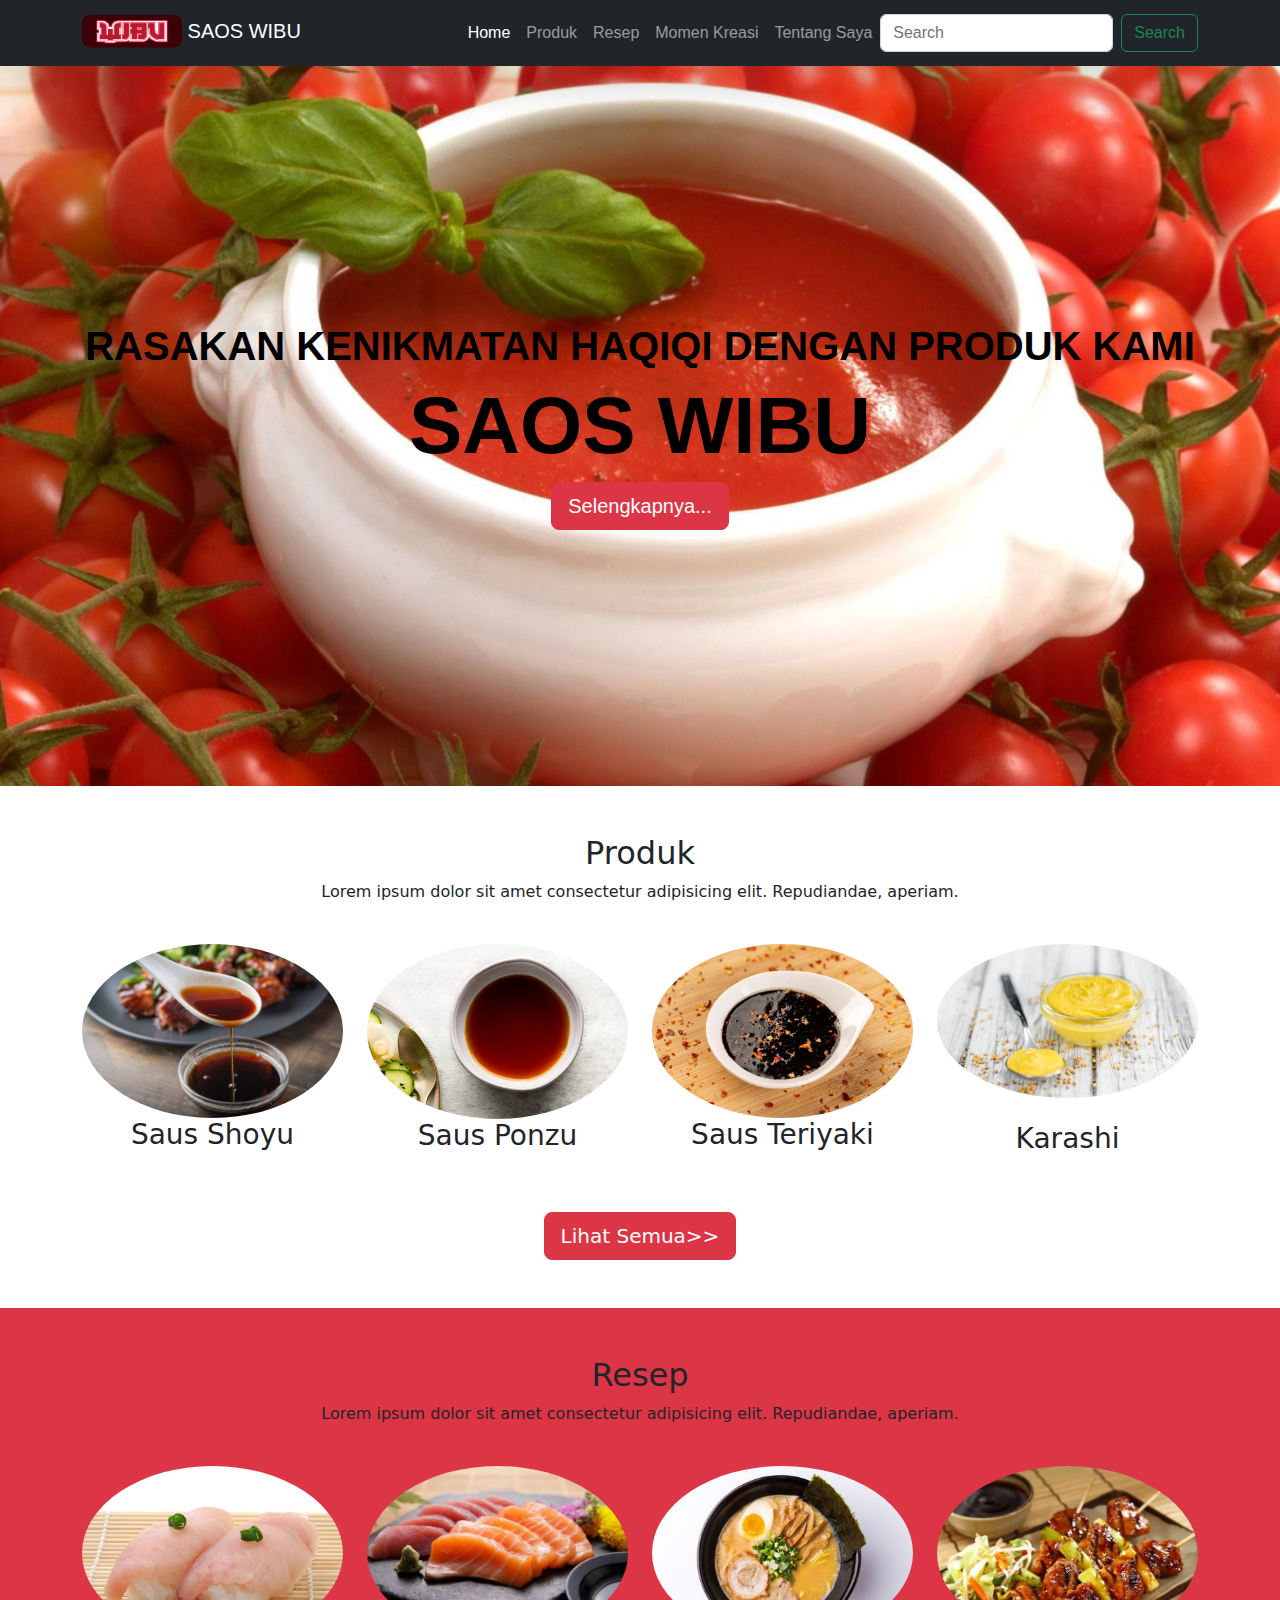
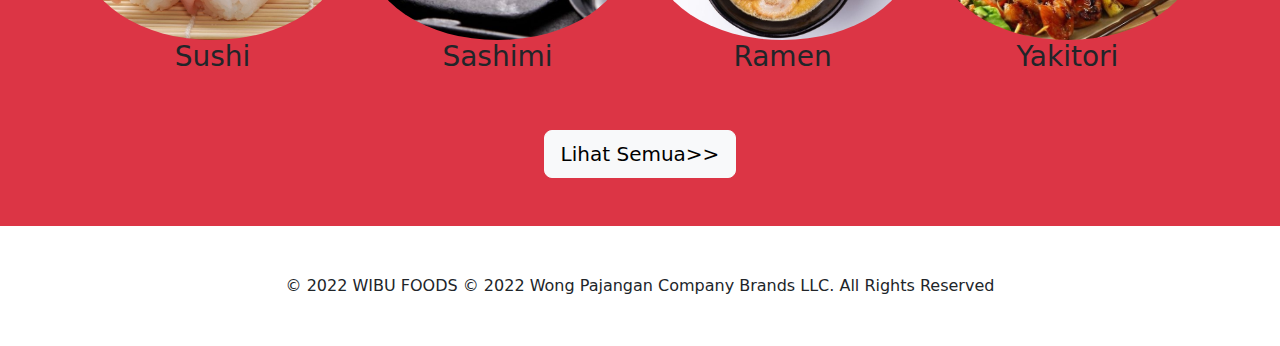
<file: index.html>
<!DOCTYPE html>
<html lang="en">

<head>
    <meta charset="UTF-8">
    <meta http-equiv="X-UA-Compatible" content="IE=edge">
    <meta name="viewport" content="width=device-width, initial-scale=1.0">
    <title>Saos WIBU</title>
    <link rel="stylesheet" href="./BS5/css/bootstrap.min.css">
    <link rel="stylesheet" href="style.css">
    <link rel="preconnect" href="https://fonts.googleapis.com">
</head>

<body>
    <nav class="navbar navbar-expand-lg bg-dark navbar-dark shadow-lg">
        <div class="container">
            <a class="navbar-brand" href="#">
                <img src="img/logo.png" alt="" width="100" height="40">
                SAOS WIBU
            </a>
            <button class="navbar-toggler" type="button" data-bs-toggle="collapse"
                data-bs-target="#navbarSupportedContent" aria-controls="navbarSupportedContent" aria-expanded="false"
                aria-label="Toggle navigation">
                <span class="navbar-toggler-icon"></span>
            </button>
            <div class="collapse navbar-collapse" id="navbarSupportedContent">
                <ul class="navbar-nav ms-auto mb-2 mb-lg-0">
                    <li class="nav-item">
                        <a class="nav-link active" aria-current="page" href="">Home</a>
                    </li>
                    <li class="nav-item">
                        <a class="nav-link" href="produk.html">Produk</a>
                    </li>
                    <li class="nav-item">
                        <a class="nav-link" href="resep.html">Resep</a>
                    </li>
                    <li class="nav-item">
                        <a class="nav-link" href="momen.html">Momen Kreasi</a>
                    </li>
                    <li class="nav-item">
                        <a class="nav-link" href="tentang.html">Tentang Saya</a>
                    </li>
                </ul>
                <form class="d-flex" role="search">
                    <input class="form-control me-2" type="search" placeholder="Search" aria-label="Search">
                    <button class="btn btn-outline-success" type="submit">Search</button>
                </form>
            </div>
        </div>
    </nav>
    <div class="container-fluid banner">
        <div class="container text-center">
            <h4 class="display-6 fw-bold">
                RASAKAN KENIKMATAN HAQIQI DENGAN PRODUK KAMI
            </h4>
            <h3 class="display-1 fw-bold">
                SAOS WIBU
            </h3>
            <a href="#sample">
                <button type="button" class="btn btn-danger btn-lg">
                    Selengkapnya...
                </button>
            </a>
        </div>
    </div>
    <div class="container-fluid sample pt-5 pb-5">
        <div class="container text-center">
            <h2 class="display 3" id="sample">Produk</h2>
            <p>
                Lorem ipsum dolor sit amet consectetur adipisicing elit. Repudiandae, aperiam.
            </p>
            <div class="row pt-4">
                <div class="col-md-3">
                    <img src="img/p1.jpg" alt="" class="img-fluid rounded-circle">
                    <h3 class="text-center">Saus Shoyu</h3>
                </div>
                <div class="col-md-3">
                    <img src="img/p2.jpg" alt="" class="img-fluid rounded-circle">
                    <h3 class="text-center">Saus Ponzu</h3>
                </div>
                <div class="col-md-3">
                    <img src="img/p3.jpg" alt="" class="img-fluid rounded-circle">
                    <h3 class="text-center">Saus Teriyaki</h3>
                </div>
                <div class="col-md-3">
                    <img src="img/p4.jpg" alt="" class="img-fluid rounded-circle">
                    <h3 class="text-center mt-4">Karashi</h3>
                </div>
            </div>
            <a href="produk.html">
                <button type="button" class="btn btn-danger btn-lg mt-5">
                    Lihat Semua>>
                </button>
            </a>
        </div>
    </div>
    <div class="container-fluid contoh pt-5 pb-5 bg-danger">
        <div class="container text-center">
            <h2 class="display 3" id="contoh">Resep</h2>
            <p>
                Lorem ipsum dolor sit amet consectetur adipisicing elit. Repudiandae, aperiam.
            </p>
            <div class="row pt-4">
                <div class="col-md-3">
                    <img src="img/r1.jpg" alt="" class="img-fluid rounded-circle">
                    <h3 class="text-center">Sushi</h3>
                </div>
                <div class="col-md-3">
                    <img src="img/r2.jpg" alt="" class="img-fluid rounded-circle">
                    <h3 class="text-center">Sashimi</h3>
                </div>
                <div class="col-md-3">
                    <img src="img/r3.jpg" alt="" class="img-fluid rounded-circle">
                    <h3 class="text-center">Ramen</h3>
                </div>
                <div class="col-md-3">
                    <img src="img/r4.jpg" alt="" class="img-fluid rounded-circle">
                    <h3 class="text-center">Yakitori</h3>
                </div>
                <a href="#resep.html">
                    <button type="button" class="btn btn-light btn-lg mt-5">
                        Lihat Semua>>
                    </button>
                </a>
            </div>
        </div>
    </div>
    <div class="container-fluid kopirek pt-5 pb-5">
        <div class="container text-center">
            © 2022 WIBU FOODS © 2022 Wong Pajangan Company Brands LLC.
            All Rights Reserved
        </div>
    </div>

        <script src="./BS5/js/bootstrap.min.js"></script>
</body>

</html>
</file>
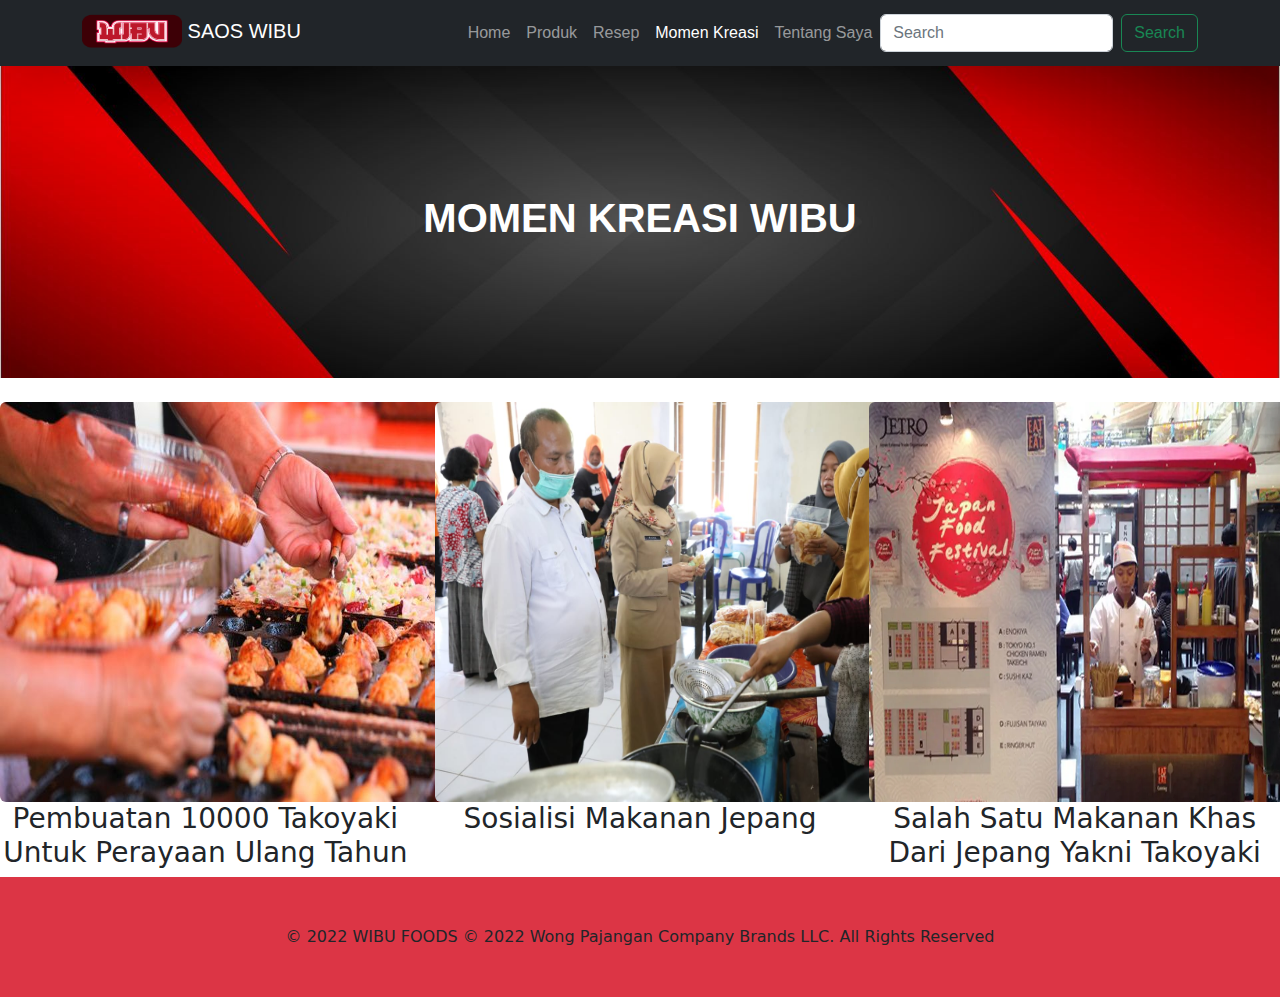
<file: momen.html>
<!DOCTYPE html>
<html lang="en">

<head>
    <meta charset="UTF-8">
    <meta http-equiv="X-UA-Compatible" content="IE=edge">
    <meta name="viewport" content="width=device-width, initial-scale=1.0">
    <title>Momen WIBU</title>
    <link rel="stylesheet" href="./BS5/css/bootstrap.min.css">
    <link rel="stylesheet" href="style.css">
    <link rel="preconnect" href="https://fonts.googleapis.com">
</head>

<body>
    <nav class="navbar navbar-expand-lg bg-dark navbar-dark shadow-lg">
        <div class="container">
            <a class="navbar-brand" href="index.html">
                <img src="img/logo.png" alt="" width="100" height="40">
                SAOS WIBU
            </a>
            <button class="navbar-toggler" type="button" data-bs-toggle="collapse"
                data-bs-target="#navbarSupportedContent" aria-controls="navbarSupportedContent" aria-expanded="false"
                aria-label="Toggle navigation">
                <span class="navbar-toggler-icon"></span>
            </button>
            <div class="collapse navbar-collapse" id="navbarSupportedContent">
                <ul class="navbar-nav ms-auto mb-2 mb-lg-0">
                    <li class="nav-item">
                        <a class="nav-link" href="index.html">Home</a>
                    </li>
                    <li class="nav-item">
                        <a class="nav-link" href="produk.html">Produk</a>
                    </li>
                    <li class="nav-item">
                        <a class="nav-link" href="resep.html">Resep</a>
                    </li>
                    <li class="nav-item">
                        <a class="nav-link active" aria-current="page" href="momen.html">Momen Kreasi</a>
                    </li>
                    <li class="nav-item">
                        <a class="nav-link" href="tentang.html">Tentang Saya</a>
                    </li>
                </ul>
                <form class="d-flex" role="search">
                    <input class="form-control me-2" type="search" placeholder="Search" aria-label="Search">
                    <button class="btn btn-outline-success" type="submit">Search</button>
                </form>
            </div>
        </div>
    </nav>
    <div class="container-fluid jumbo">
        <div class="container text-center">
            <h4 class="display-6 fw-bold">
                MOMEN KREASI WIBU
            </h4>
        </div>
    </div>
    <div class="row">
        <div class="col-lg-4 col-sm-6">
            <div class="thumbnail mt-4">
                <div class="img-container">
                    <img src="img/m1.jpg" alt="" class="rounded" width="500" height="400">
                    <h3 class="text-center">Pembuatan 10000 Takoyaki Untuk Perayaan Ulang Tahun</h3>
                </div>
            </div>
        </div>
        <div class="col-lg-4 col-sm-6">
            <div class="thumbnail mt-4">
                <div class="img-container">
                    <img src="img/m2.jpg" alt="" class="rounded" width="500" height="400">
                    <h3 class="text-center">Sosialisi Makanan Jepang</h3>
                </div>
            </div>
        </div>
        <div class="col-lg-4 col-sm-6">
            <div class="thumbnail mt-4">
                <div class="img-container">
                    <img src="img/m3.jpg" alt="" class="rounded" width="500" height="400">
                    <h3 class="text-center">Salah Satu Makanan Khas Dari Jepang Yakni Takoyaki</h3>
                </div>
            </div>
        </div>
    </div>
    <div class="container-fluid kopirek pt-5 pb-5 bg-danger">
        <div class="container text-center">
            © 2022 WIBU FOODS © 2022 Wong Pajangan Company Brands LLC.
            All Rights Reserved
        </div>
    </div>
    <script src="./BS5/js/bootstrap.min.js"></script>
</body>

</html>
</file>
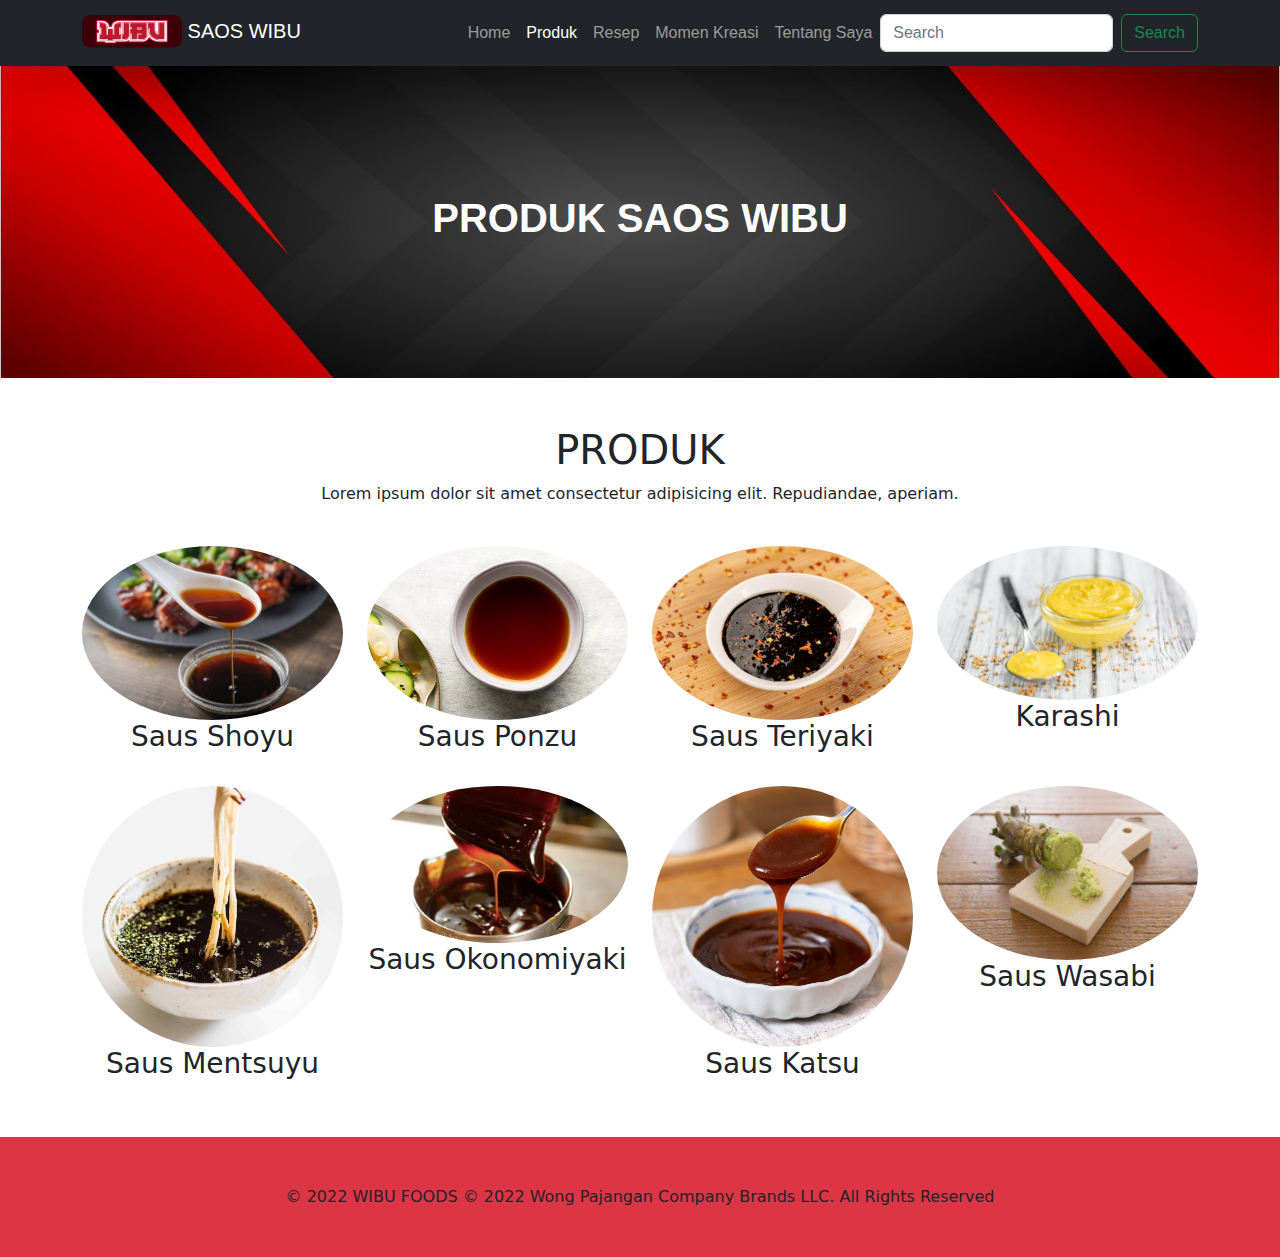
<file: produk.html>
<!DOCTYPE html>
<html lang="en">

<head>
    <meta charset="UTF-8">
    <meta http-equiv="X-UA-Compatible" content="IE=edge">
    <meta name="viewport" content="width=device-width, initial-scale=1.0">
    <title>Produk WIBU</title>
    <link rel="stylesheet" href="./BS5/css/bootstrap.min.css">
    <link rel="stylesheet" href="style.css">
    <link rel="preconnect" href="https://fonts.googleapis.com">
</head>

<body>
    <nav class="navbar navbar-expand-lg bg-dark navbar-dark shadow-lg">
        <div class="container">
            <a class="navbar-brand" href="index.html">
                <img src="img/logo.png" alt="" width="100" height="40">
                SAOS WIBU
            </a>
            <button class="navbar-toggler" type="button" data-bs-toggle="collapse"
                data-bs-target="#navbarSupportedContent" aria-controls="navbarSupportedContent" aria-expanded="false"
                aria-label="Toggle navigation">
                <span class="navbar-toggler-icon"></span>
            </button>
            <div class="collapse navbar-collapse" id="navbarSupportedContent">
                <ul class="navbar-nav ms-auto mb-2 mb-lg-0">
                    <li class="nav-item">
                        <a class="nav-link" href="index.html">Home</a>
                    </li>
                    <li class="nav-item">
                        <a class="nav-link active" aria-current="page" href="#produk">Produk</a>
                    </li>
                    <li class="nav-item">
                        <a class="nav-link" href="resep.html">Resep</a>
                    </li>
                    <li class="nav-item">
                        <a class="nav-link" href="momen.html">Momen Kreasi</a>
                    </li>
                    <li class="nav-item">
                        <a class="nav-link" href="tentang.html">Tentang Saya</a>
                    </li>
                </ul>
                <form class="d-flex" role="search">
                    <input class="form-control me-2" type="search" placeholder="Search" aria-label="Search">
                    <button class="btn btn-outline-success" type="submit">Search</button>
                </form>
            </div>
        </div>
    </nav>
    <div class="container-fluid jumbo">
        <div class="container text-center">
            <h4 class="display-6 fw-bold">
                PRODUK SAOS WIBU
            </h4>
        </div>
    </div>
    <div class="container-fluid pt-5 pb-5">
        <div class="container text-center">
            <h1 class="display 3">PRODUK</h1>
            <p>
                Lorem ipsum dolor sit amet consectetur adipisicing elit. Repudiandae, aperiam.
            </p>
            <div class="row pt-4">
                <div class="col-md-3">
                    <img src="img/p1.jpg" alt="" class="img-fluid rounded-circle">
                    <h3 class="text-center">Saus Shoyu</h3>
                </div>
                <div class="col-md-3">
                    <img src="img/p2.jpg" alt="" class="img-fluid rounded-circle">
                    <h3 class="text-center">Saus Ponzu</h3>
                </div>
                <div class="col-md-3">
                    <img src="img/p3.jpg" alt="" class="img-fluid rounded-circle">
                    <h3 class="text-center">Saus Teriyaki</h3>
                </div>
                <div class="col-md-3">
                    <img src="img/p4.jpg" alt="" class="img-fluid rounded-circle">
                    <h3 class="text-center">Karashi</h3>
                </div>
            </div>
            <div class="row pt-4">
                <div class="col-md-3">
                    <img src="img/p5.jpg" alt="" class="img-fluid rounded-circle">
                    <h3 class="text-center">Saus Mentsuyu</h3>
                </div>
                <div class="col-md-3">
                    <img src="img/p6.jpg" alt="" class="img-fluid rounded-circle">
                    <h3 class="text-center">Saus Okonomiyaki</h3>
                </div>
                <div class="col-md-3">
                    <img src="img/p7.jpg" alt="" class="img-fluid rounded-circle">
                    <h3 class="text-center">Saus Katsu</h3>
                </div>
                <div class="col-md-3">
                    <img src="img/p8.jpg" alt="" class="img-fluid rounded-circle">
                    <h3 class="text-center">Saus Wasabi</h3>
                </div>
            </div>
        </div>
    </div>
    </div>
    <div class="container-fluid kopirek pt-5 pb-5 bg-danger">
        <div class="container text-center">
            © 2022 WIBU FOODS © 2022 Wong Pajangan Company Brands LLC.
            All Rights Reserved
        </div>
    </div>


    <script src="./BS5/js/bootstrap.min.js"></script>
</body>

</html>
</file>
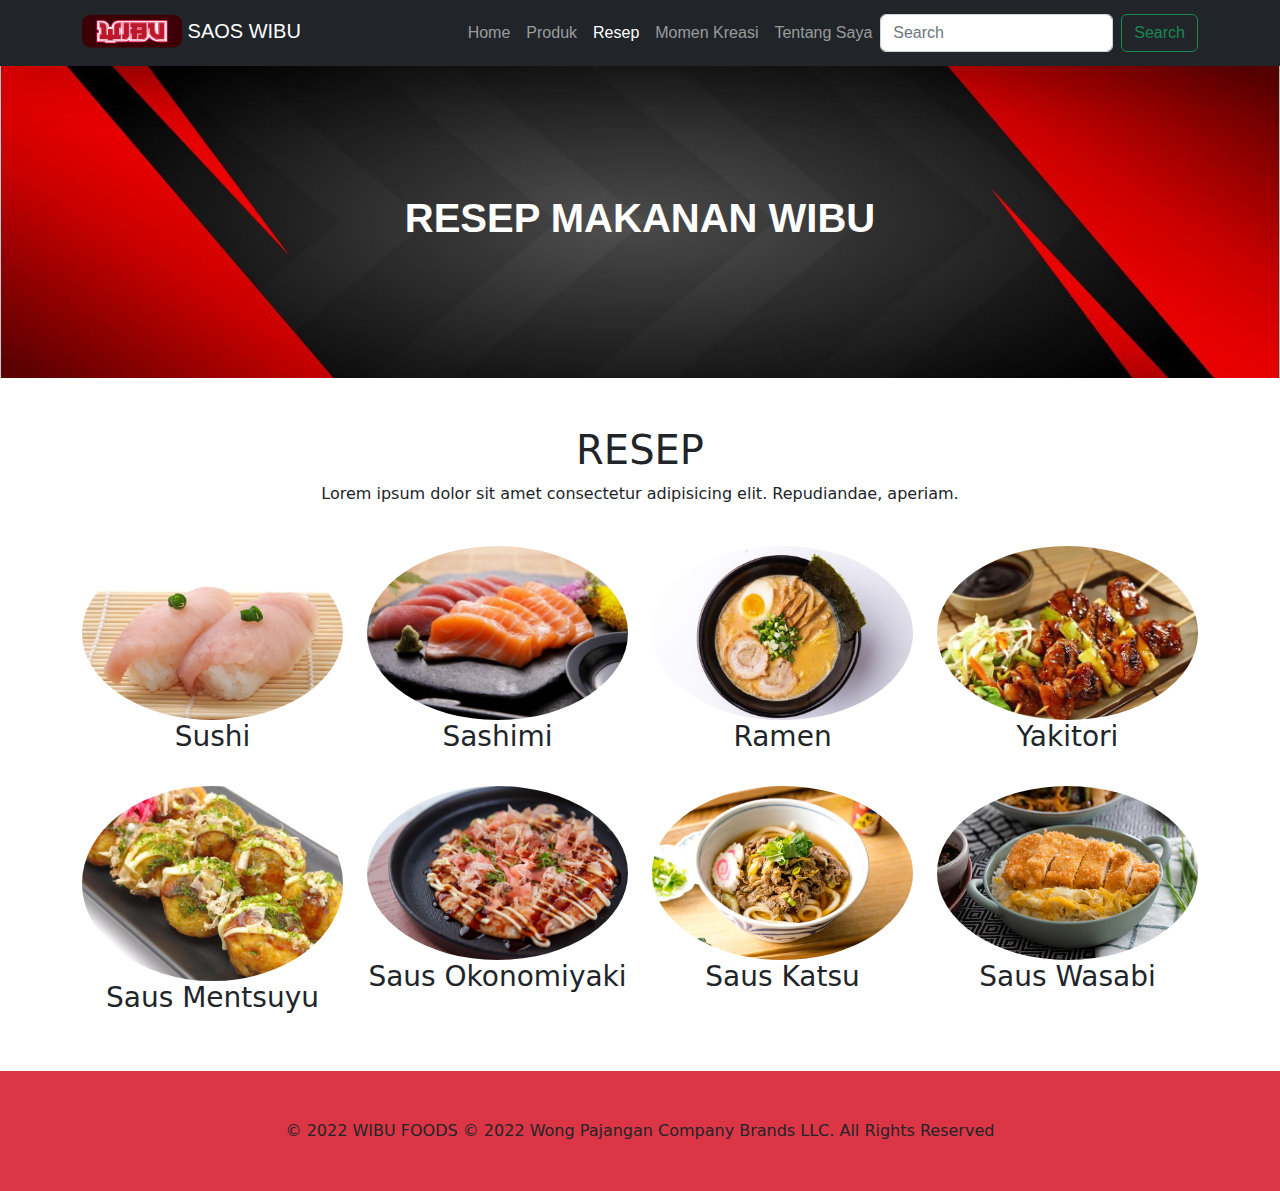
<file: resep.html>
<!DOCTYPE html>
<html lang="en">

<head>
    <meta charset="UTF-8">
    <meta http-equiv="X-UA-Compatible" content="IE=edge">
    <meta name="viewport" content="width=device-width, initial-scale=1.0">
    <title>Resep WIBU</title>
    <link rel="stylesheet" href="./BS5/css/bootstrap.min.css">
    <link rel="stylesheet" href="style.css">
    <link rel="preconnect" href="https://fonts.googleapis.com">
</head>

<body>
    <nav class="navbar navbar-expand-lg bg-dark navbar-dark shadow-lg">
        <div class="container">
            <a class="navbar-brand" href="index.html">
                <img src="img/logo.png" alt="" width="100" height="40">
                SAOS WIBU
            </a>
            <button class="navbar-toggler" type="button" data-bs-toggle="collapse"
                data-bs-target="#navbarSupportedContent" aria-controls="navbarSupportedContent" aria-expanded="false"
                aria-label="Toggle navigation">
                <span class="navbar-toggler-icon"></span>
            </button>
            <div class="collapse navbar-collapse" id="navbarSupportedContent">
                <ul class="navbar-nav ms-auto mb-2 mb-lg-0">
                    <li class="nav-item">
                        <a class="nav-link" href="index.html">Home</a>
                    </li>
                    <li class="nav-item">
                        <a class="nav-link" href="produk.html">Produk</a>
                    </li>
                    <li class="nav-item">
                        <a class="nav-link active" aria-current="page" href="resep.html">Resep</a>
                    </li>
                    <li class="nav-item">
                        <a class="nav-link" href="momen.html">Momen Kreasi</a>
                    </li>
                    <li class="nav-item">
                        <a class="nav-link" href="tentang.html">Tentang Saya</a>
                    </li>
                </ul>
                <form class="d-flex" role="search">
                    <input class="form-control me-2" type="search" placeholder="Search" aria-label="Search">
                    <button class="btn btn-outline-success" type="submit">Search</button>
                </form>
            </div>
        </div>
    </nav>
    <div class="container-fluid jumbo">
        <div class="container text-center">
            <h4 class="display-6 fw-bold">
                RESEP MAKANAN WIBU
            </h4>
        </div>
    </div>
    <div class="container-fluid pt-5 pb-5">
        <div class="container text-center">
            <h1 class="display 3">RESEP</h1>
            <p>
                Lorem ipsum dolor sit amet consectetur adipisicing elit. Repudiandae, aperiam.
            </p>
            <div class="row pt-4">
                <div class="col-md-3">
                    <img src="img/r1.jpg" alt="" class="img-fluid rounded-circle">
                    <h3 class="text-center">Sushi</h3>
                </div>
                <div class="col-md-3">
                    <img src="img/r2.jpg" alt="" class="img-fluid rounded-circle">
                    <h3 class="text-center">Sashimi</h3>
                </div>
                <div class="col-md-3">
                    <img src="img/r3.jpg" alt="" class="img-fluid rounded-circle">
                    <h3 class="text-center">Ramen</h3>
                </div>
                <div class="col-md-3">
                    <img src="img/r4.jpg" alt="" class="img-fluid rounded-circle">
                    <h3 class="text-center">Yakitori</h3>
                </div>
            </div>
            <div class="row pt-4">
                <div class="col-md-3">
                    <img src="img/r5.jpg" alt="" class="img-fluid rounded-circle">
                    <h3 class="text-center">Saus Mentsuyu</h3>
                </div>
                <div class="col-md-3">
                    <img src="img/r6.jpg" alt="" class="img-fluid rounded-circle">
                    <h3 class="text-center">Saus Okonomiyaki</h3>
                </div>
                <div class="col-md-3">
                    <img src="img/r7.jpg" alt="" class="img-fluid rounded-circle">
                    <h3 class="text-center">Saus Katsu</h3>
                </div>
                <div class="col-md-3">
                    <img src="img/r8.jpg" alt="" class="img-fluid rounded-circle">
                    <h3 class="text-center">Saus Wasabi</h3>
                </div>
            </div>
        </div>
    </div>
    <div class="container-fluid kopirek pt-5 pb-5 bg-danger">
        <div class="container text-center">
            © 2022 WIBU FOODS © 2022 Wong Pajangan Company Brands LLC.
            All Rights Reserved
        </div>
    </div>

    <script src="./BS5/js/bootstrap.min.js"></script>
</body>

</html>
</file>
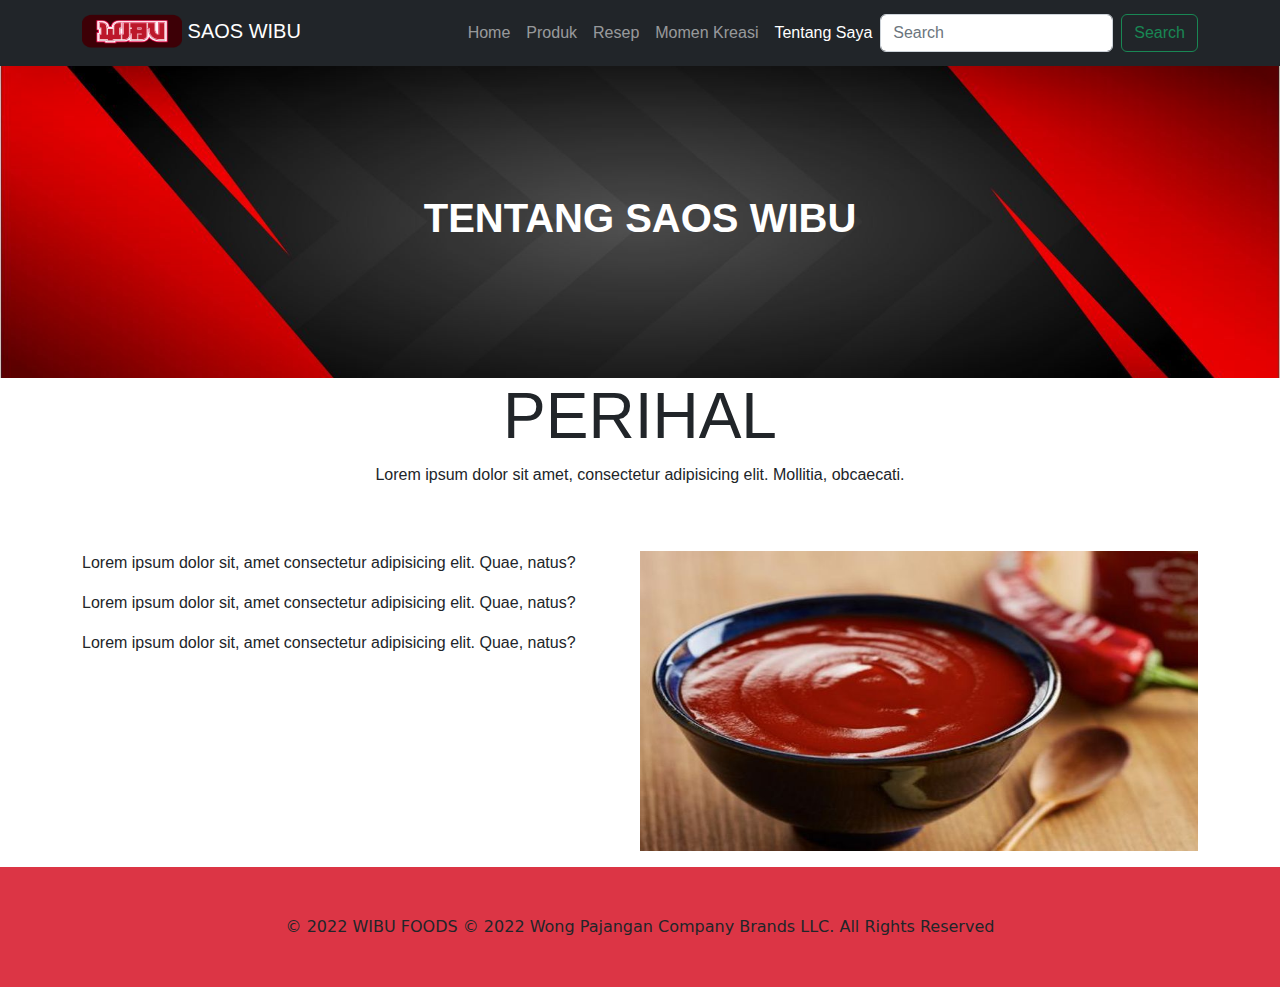
<file: tentang.html>
<!DOCTYPE html>
<html lang="en">

<head>
    <meta charset="UTF-8">
    <meta http-equiv="X-UA-Compatible" content="IE=edge">
    <meta name="viewport" content="width=device-width, initial-scale=1.0">
    <title>Tentang WIBU</title>
    <link rel="stylesheet" href="./BS5/css/bootstrap.min.css">
    <link rel="stylesheet" href="style.css">
    <link rel="preconnect" href="https://fonts.googleapis.com">
</head>

<body>
    <nav class="navbar navbar-expand-lg bg-dark navbar-dark shadow-lg">
        <div class="container">
            <a class="navbar-brand" href="index.html">
                <img src="img/logo.png" alt="" width="100" height="40">
                SAOS WIBU
            </a>
            <button class="navbar-toggler" type="button" data-bs-toggle="collapse"
                data-bs-target="#navbarSupportedContent" aria-controls="navbarSupportedContent" aria-expanded="false"
                aria-label="Toggle navigation">
                <span class="navbar-toggler-icon"></span>
            </button>
            <div class="collapse navbar-collapse" id="navbarSupportedContent">
                <ul class="navbar-nav ms-auto mb-2 mb-lg-0">
                    <li class="nav-item">
                        <a class="nav-link" href="index.html">Home</a>
                    </li>
                    <li class="nav-item">
                        <a class="nav-link" href="produk.html">Produk</a>
                    </li>
                    <li class="nav-item">
                        <a class="nav-link" href="resep.html">Resep</a>
                    </li>
                    <li class="nav-item">
                        <a class="nav-link" href="momen.html">Momen Kreasi</a>
                    </li>
                    <li class="nav-item">
                        <a class="nav-link active" aria-current="page" href="tentang.html">Tentang Saya</a>
                    </li>
                </ul>
                <form class="d-flex" role="search">
                    <input class="form-control me-2" type="search" placeholder="Search" aria-label="Search">
                    <button class="btn btn-outline-success" type="submit">Search</button>
                </form>
            </div>
        </div>
    </nav>
    <div class="container-fluid jumbo">
        <div class="container text-center">
            <h4 class="display-6 fw-bold">
                TENTANG SAOS WIBU
            </h4>
        </div>
    </div>
    <div class="container perihal">
        <h2 class="display-3 text-center">PERIHAL</h2>
        <p class="text-center">
            Lorem ipsum dolor sit amet, consectetur adipisicing elit. Mollitia, obcaecati.
        </p>
        <div class="clearfix pt-5"><img src="img/tentang.jpg" alt="" class="col-md-6 float-md-end mb-3" width="300"
                height="300">
            <p>
                Lorem ipsum dolor sit, amet consectetur adipisicing elit. Quae, natus?
            </p>
            <p>
                Lorem ipsum dolor sit, amet consectetur adipisicing elit. Quae, natus?
            </p>
            <p>
                Lorem ipsum dolor sit, amet consectetur adipisicing elit. Quae, natus?
            </p>
        </div>
    </div>
    <div class="container-fluid kopirek pt-5 pb-5 bg-danger">
        <div class="container text-center">
            © 2022 WIBU FOODS © 2022 Wong Pajangan Company Brands LLC.
            All Rights Reserved
        </div>
    </div>
    <script src="./BS5/js/bootstrap.min.js"></script>
</body>

</html>
</file>
<file: style.css>
.banner{
    background-image: url(img/banner.jpg);
    background-repeat: no-repeat;
    background-position: center;
    background-size: cover;
    padding-top: 20%;
    padding-bottom: 20%;
    color:black;
    font-family: 'Merriweather Sans', sans-serif;
}
nav{
    font-family: 'Merriweather Sans', sans-serif;
}
.jumbo{
        background-image: url(img/jumbo.jpg);
        background-repeat: no-repeat;
        background-position: center;
        background-size: cover;
        padding-top: 10%;
        padding-bottom: 10%;
        color:white;
        font-family: 'Merriweather Sans', sans-serif;
}
.perihal{
    font-family: 'Merriweather Sans', sans-serif;
}
</file>
